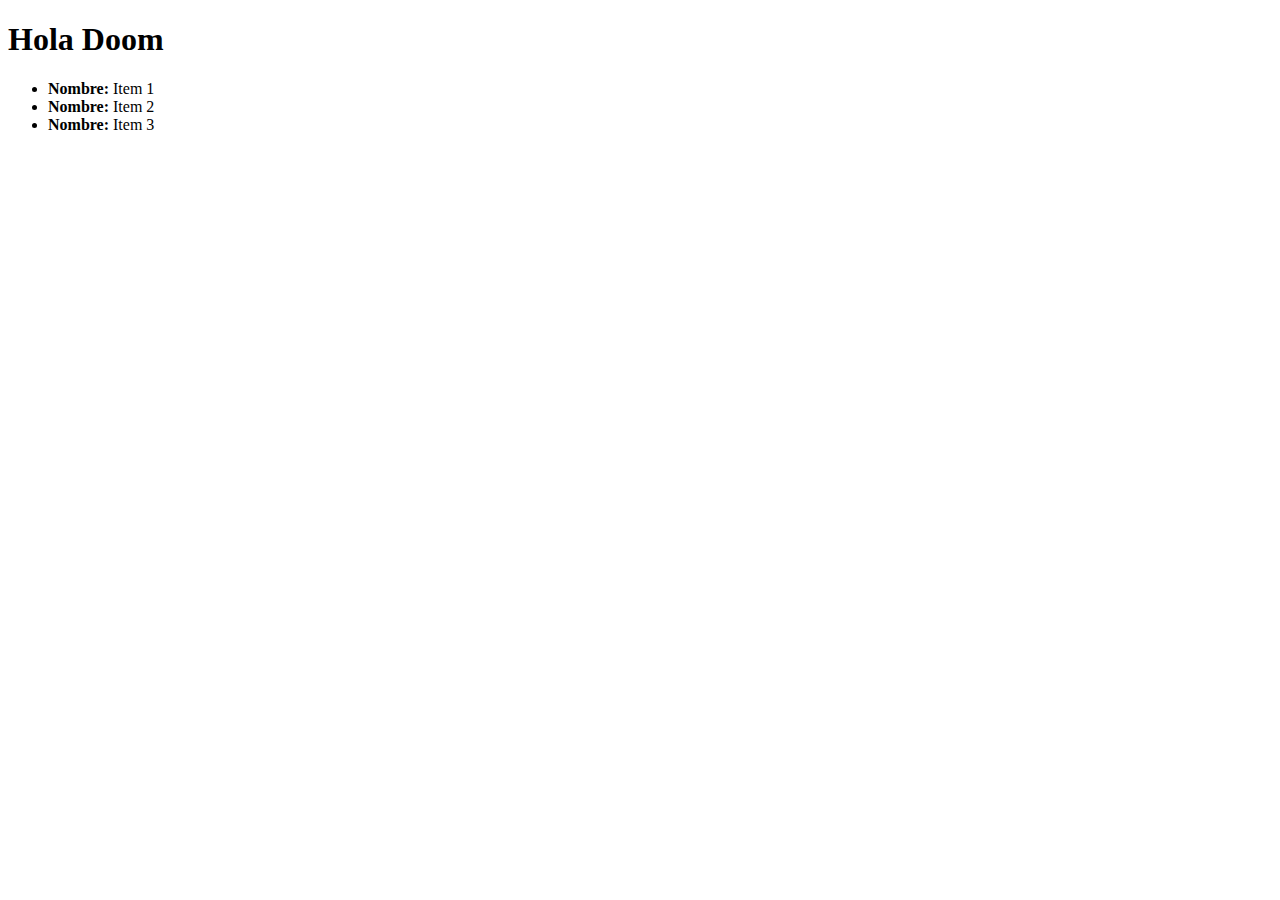
<file: index.html>
<!DOCTYPE html>
<html lang="es">
<head>
    <meta charset="UTF-8">
    <meta name="viewport" content="width=device-width, initial-scale=1.0">
    <title>Hola Doom</title>
</head>
<body>
    <h1>Hola Doom</h1>
    <ul id="lista">

    </ul>

    <template id="template-li">
        <li class="list">
            <b>Nombre: </b><span class="text-danger"></span>
        </li>
    </template> 
    <script src="app.js"></script>
</body>
</html>
</file>
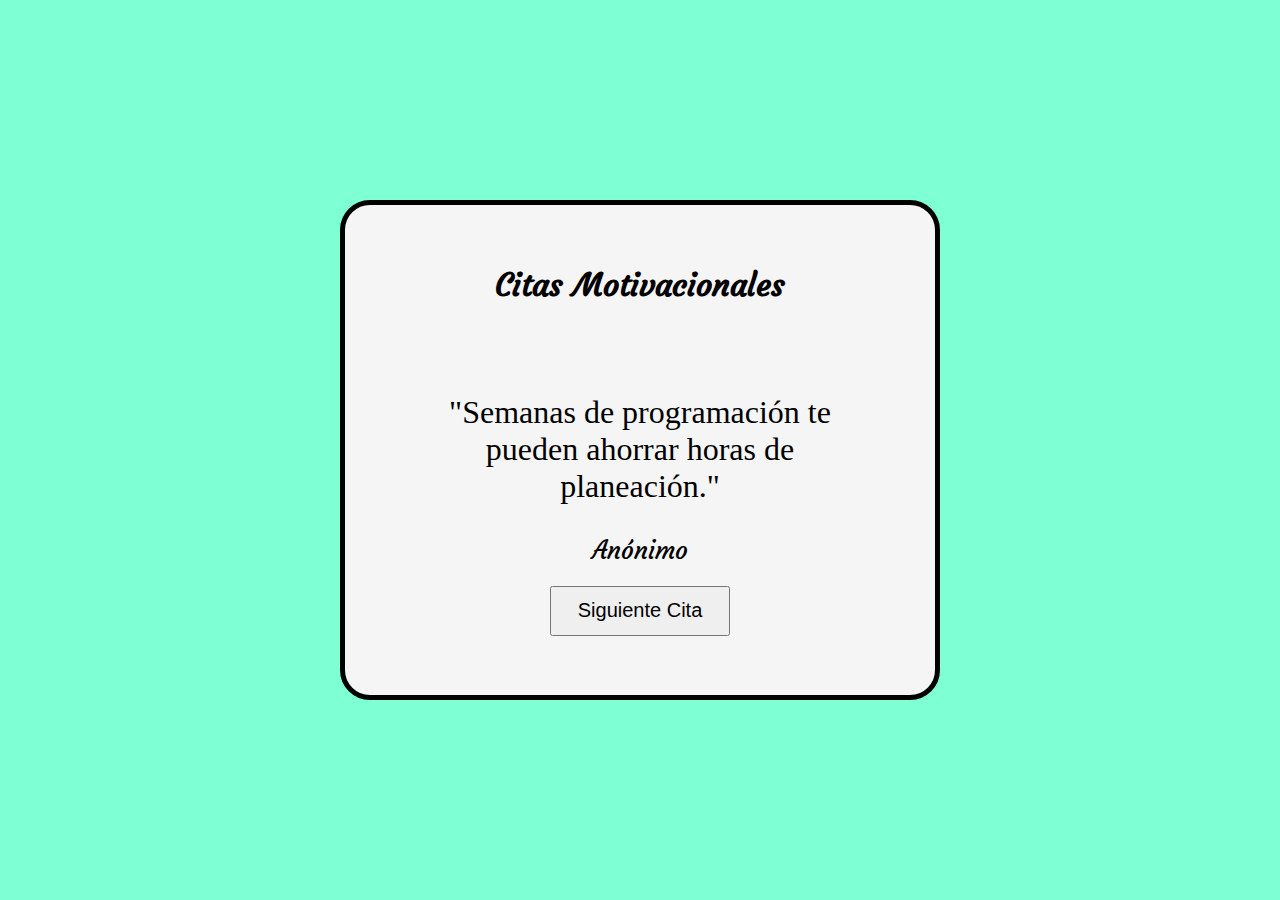
<file: indexCitasAleatorias.html>
<!DOCTYPE html>
<html lang="es">
<head>
    <meta charset="UTF-8">
    <meta name="viewport" content="width=device-width, initial-scale=1.0">
    <title>Citas Aleatorias</title>
    <link href="https://cdn.jsdelivr.net/npm/bootstrap@5.3.1/dist/css/bootstrap.min.css" rel="stylesheet" integrity="sha384-4bw+/aepP/YC94hEpVNVgiZdgIC5+VKNBQNGCHeKRQN+PtmoHDEXuppvnDJzQIu9" crossorigin="anonymous">
    <link rel="stylesheet" href="styleCitas.css">
    <link rel="preconnect" href="https://fonts.googleapis.com">
    <link rel="preconnect" href="https://fonts.gstatic.com" crossorigin>
    <link href="https://fonts.googleapis.com/css2?family=Courgette&family=Dancing+Script&display=swap" rel="stylesheet">
</head>
<body>
    <div class="contenedor contenido-centrado">
        <h1 id="titulo" class="contenido-centrado">Citas Motivacionales</h1>
        <div class="contenedor-interno contenido-centrado">
            <p id="cita" class="contenido-centrado"></p>
            <p id="autor" class="contenido-centrado"></p>
            <button type="button" id="boton-cambiar-cita" class="btn btn-primary">Siguiente Cita</button>
        </div>
    </div>
    
    <script src="citas.js"></script>
    <script src="appCitas.js"></script>
</body>
</html>
</file>
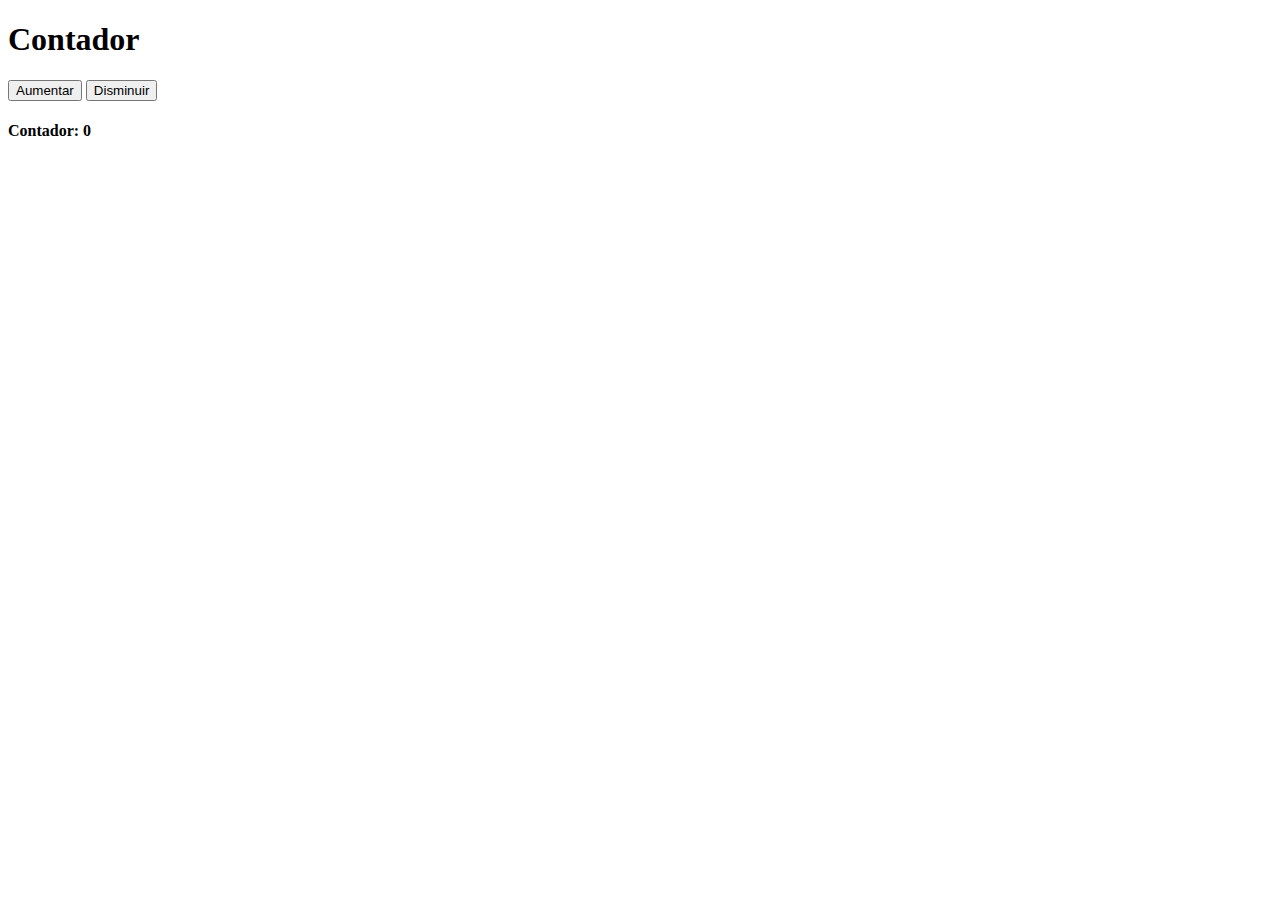
<file: indexClickListener.html>
<!DOCTYPE html>
<html lang="es">
  <head>
    <meta charset="UTF-8" />
    <meta name="viewport" content="width=device-width, initial-scale=1.0" />
    <title>Click Listener</title>
    <link
      href="https://cdn.jsdelivr.net/npm/bootstrap@5.3.1/dist/css/bootstrap.min.css"
      rel="stylesheet"
      integrity="sha384-4bw+/aepP/YC94hEpVNVgiZdgIC5+VKNBQNGCHeKRQN+PtmoHDEXuppvnDJzQIu9"
      crossorigin="anonymous"
    />
  </head>
  <body>
    <div class="container py-5 bg-info text-center">
      <h1>Contador</h1>
      <button class="btn btn-primary">Aumentar</button>
      <button class="btn btn-danger">Disminuir</button>
      <h4 class="my-5">Contador: <span id="span">0</span></h4>
    </div>

    <script src="appClickListener.js"></script>
  </body>
</html>
</file>
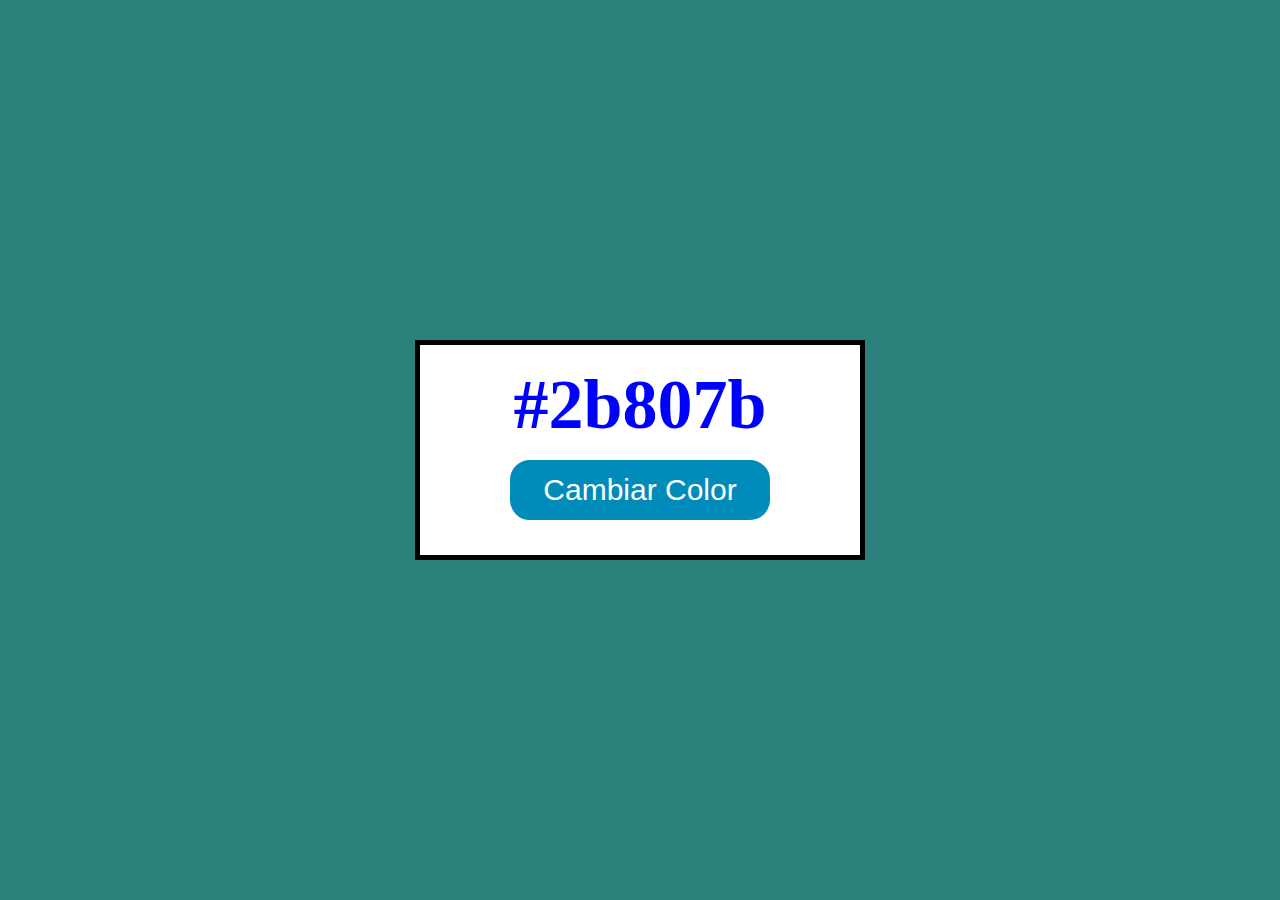
<file: indexColorAleatorio.html>
<!DOCTYPE html>
<html lang="es">
<head>
    <meta charset="UTF-8">
    <meta name="viewport" content="width=device-width, initial-scale=1.0">
    <title>Color Aleatorio</title>
    <link rel="stylesheet" href="styleColorAleatorio.css">
</head>
<body class="centrar-flex">
    <div id="contenedor" class="centrar-flex">
        <p id="color">#2b807b</p>
        <button id="boton-color">Cambiar Color</button>
        
    </div>
<script src="appColorAleatorio.js"></script>   
</body>
</html>
</file>
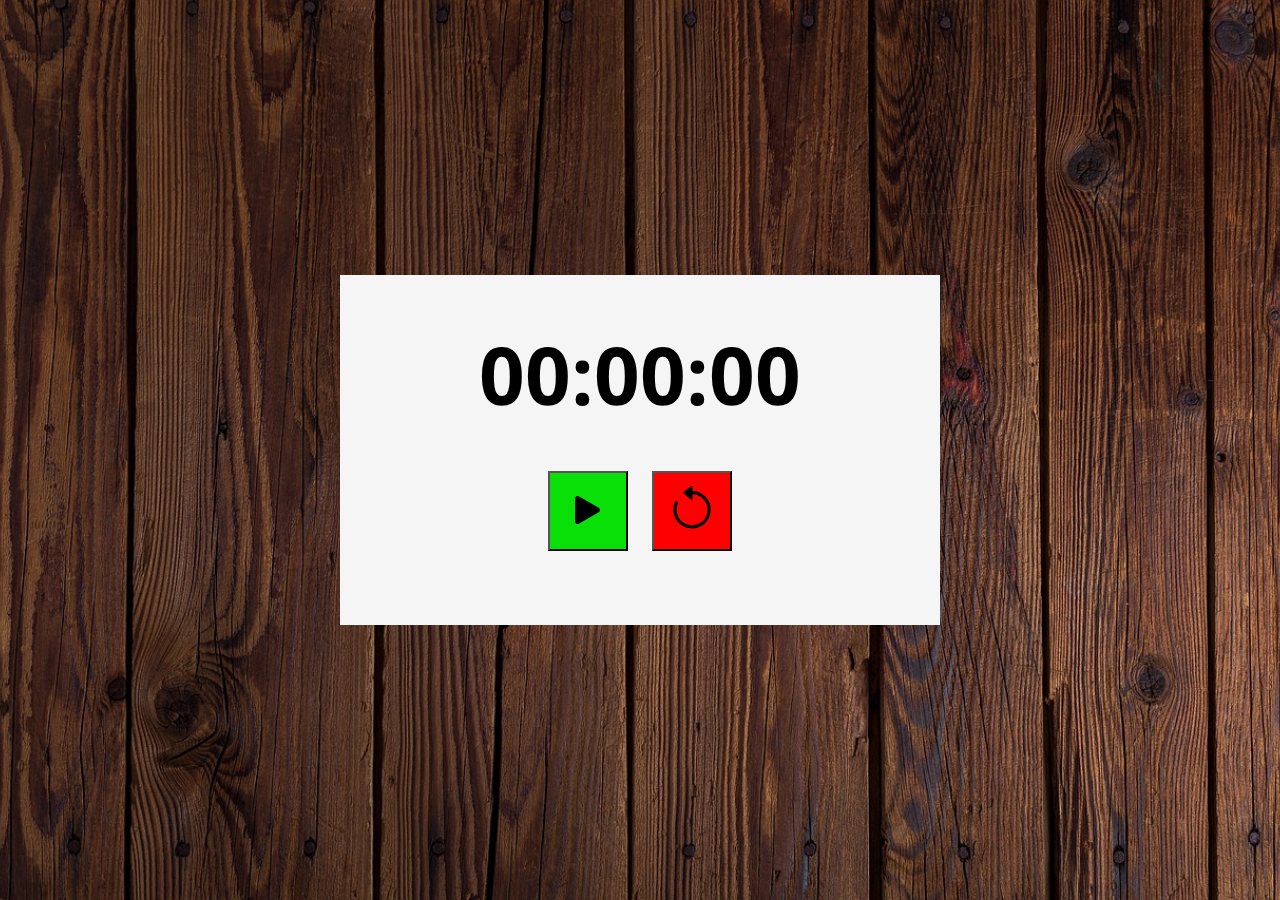
<file: indexCronometro.html>
<!DOCTYPE html>
<html lang="es">
<head>
    <meta charset="UTF-8">
    <meta name="viewport" content="width=device-width, initial-scale=1.0">
    <title>Cronómetro</title>
    <link rel="preconnect" href="https://fonts.googleapis.com">
    <link rel="preconnect" href="https://fonts.gstatic.com" crossorigin>
    <link href="https://fonts.googleapis.com/css2?family=Courgette&family=Dancing+Script&family=Noto+Sans+Thai:wght@500&display=swap" rel="stylesheet">
    <link rel="stylesheet" href="https://cdn.jsdelivr.net/npm/bootstrap-icons@1.10.5/font/bootstrap-icons.css">
    <link rel="stylesheet" href="styleCronometro.css">
</head>
<body>
    <main class="contenedor-principal">
     <div class="contenedor-interno">
         <div id="cronometro">00:00:00</div>
         <div class="contenedor-botones">
             <button id="boton-inicio-pausa" class="boton iniciar">
                <i class="bi bi-play-fill"></i>
             </button>
             <button id="boton-reiniciar" class="boton">
                <i class="bi bi-arrow-counterclockwise"></i>
             </button>
         </div>
     </div>
    </main>
    
    <script src="appCronometro.js"></script>
</body>
</html>
</file>
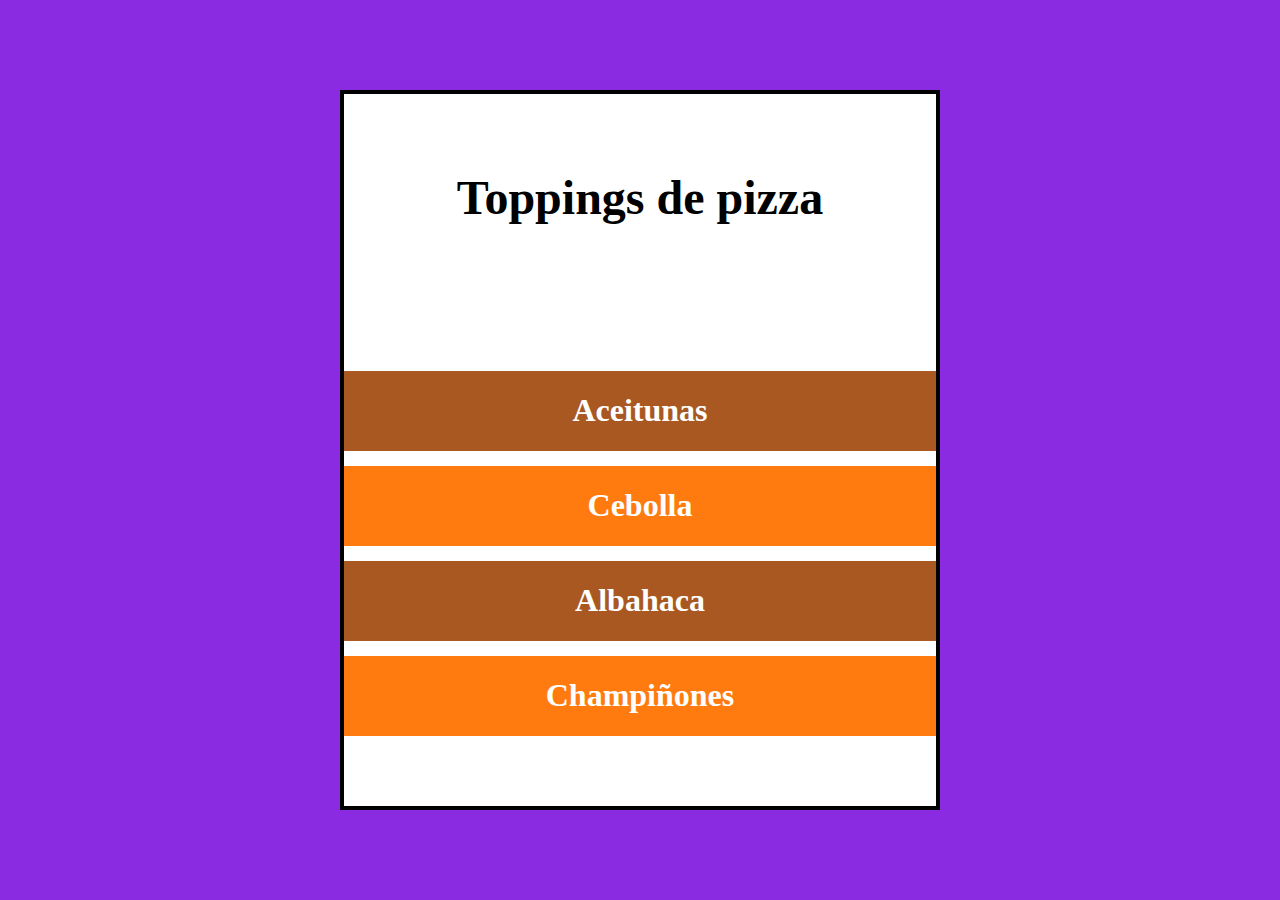
<file: indexDoom.html>
<!DOCTYPE html>
<html lang="es">
<head>
    <meta charset="UTF-8">
    <meta name="viewport" content="width=device-width, initial-scale=1.0">
    <title>Ejemplos Doom</title>
    <link rel="stylesheet" href="styleDoom.css">
</head>
<body>
    <div id="contenedor">
        <h1 id="titulo">Toppings de pizza</h1>
        <ul id="lista-toppings">
            <li  class="topping fondo-marron" id="aceitunas">Aceitunas</li>
            <li class="topping fondo-naranja">Cebolla</li>
            <li class="topping fondo-marron" id="albahaca">Albahaca</li>
            <li class="topping fondo-naranja">Champiñones</li>

        </ul>
    </div>
    <script src="appDoom.js"></script>
</body>
</html>
</file>
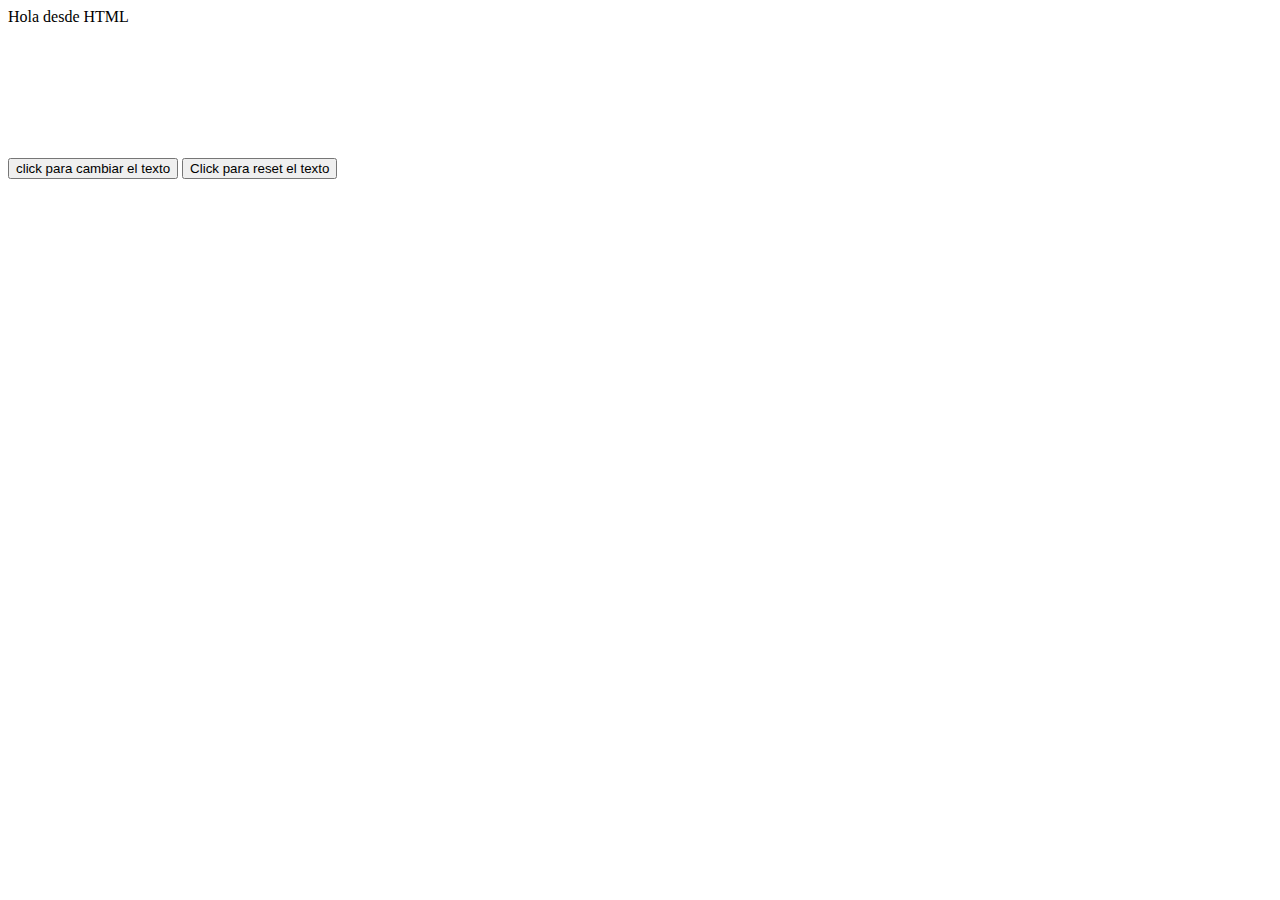
<file: indexEjercicio1.html>
<!DOCTYPE html>
<html lang="es">
<head>
    <meta charset="UTF-8">
    <meta name="viewport" content="width=device-width, initial-scale=1.0">
    <title>Ejercicio1</title>
    <link
    href="https://cdn.jsdelivr.net/npm/bootstrap@5.3.1/dist/css/bootstrap.min.css"
    rel="stylesheet"
    integrity="sha384-4bw+/aepP/YC94hEpVNVgiZdgIC5+VKNBQNGCHeKRQN+PtmoHDEXuppvnDJzQIu9"
    crossorigin="anonymous"
  />
</head>
<body>
    <div class="container p-5 bg-info">
        <div class="container bg-danger rounded-5" style="width: 150px; height: 150px;">
            <span id="span" class="mensaje p-5 d-flex justify-content-center">Hola desde HTML</span>
        </div>

        <div class="container d-flex justify-content-center gap-4 mt-5">
            <button type="button" class="btn btn-primary g-5">click para cambiar el texto</button>
            <button type="button" class="btn btn-danger " >Click para reset el texto</button>
        </div>
        

    </div>
    
    <script src="app.indexEjercicio1.js"></script>
</body>
</html>
</file>
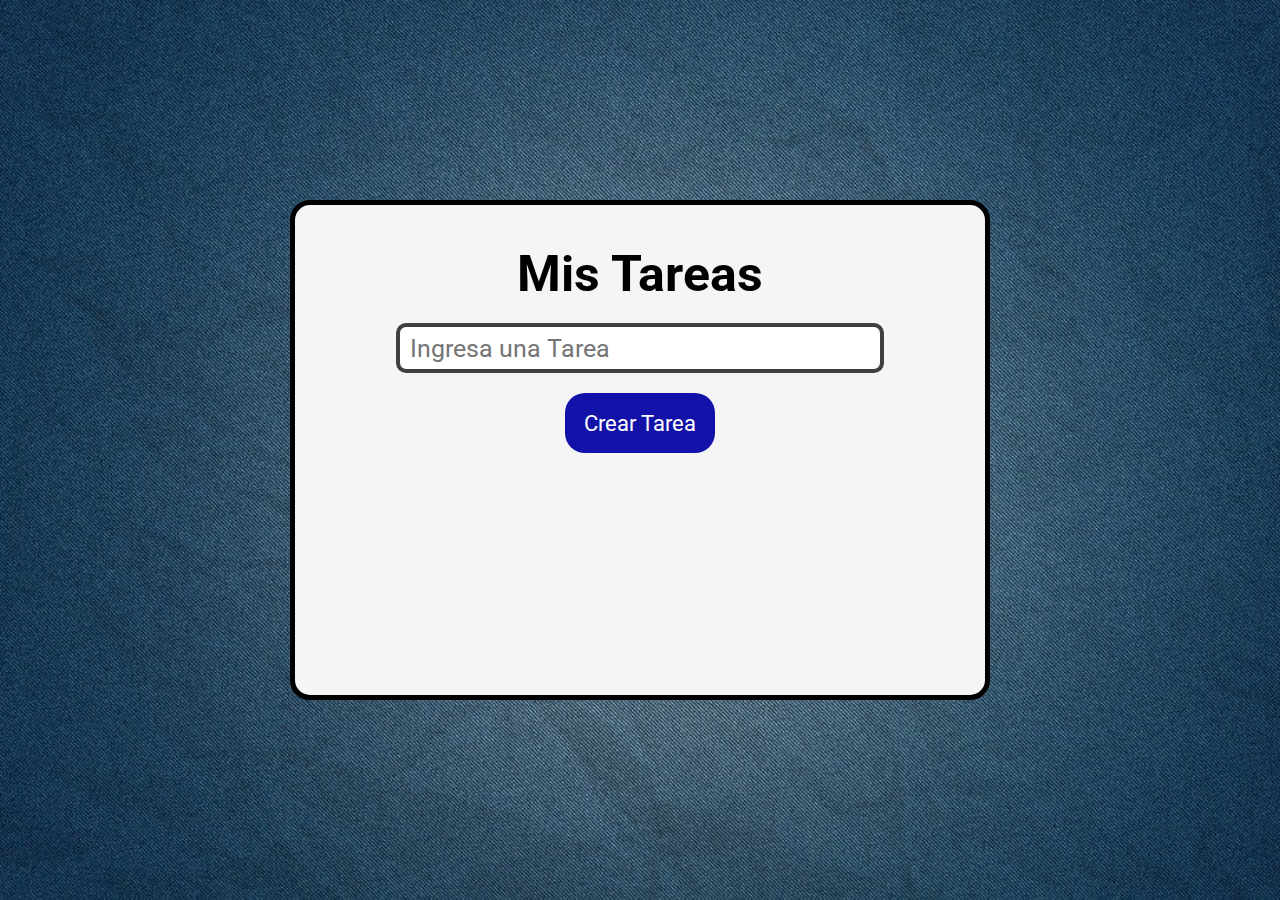
<file: indexListaTareas.html>
<!DOCTYPE html>
<html lang="es">
<head>
    <meta charset="UTF-8">
    <meta name="viewport" content="width=device-width, initial-scale=1.0">
    <title>Lista de Tareas</title>
    <link rel="stylesheet" href="https://cdn.jsdelivr.net/npm/bootstrap-icons@1.10.5/font/bootstrap-icons.css">
    <link rel="preconnect" href="https://fonts.googleapis.com">
    <link rel="preconnect" href="https://fonts.gstatic.com" crossorigin>
    <link href="https://fonts.googleapis.com/css2?family=Courgette&family=Dancing+Script&family=Noto+Sans+Thai:wght@500&family=Roboto:wght@400;700&display=swap" rel="stylesheet">
    <link rel="stylesheet" href="styleListaTareas.css">
</head>
<body>
    <main class="contenedor">
        <h1>Mis Tareas</h1>
        <input id="ingresar-tarea" placeholder="Ingresa una Tarea">
        <button type="submint">Crear Tarea</button>
        <div id="lista-de-tareas"></div>

    </main>
    
    <script src="appListaTareas.js"></script>
</body>
</html>
</file>
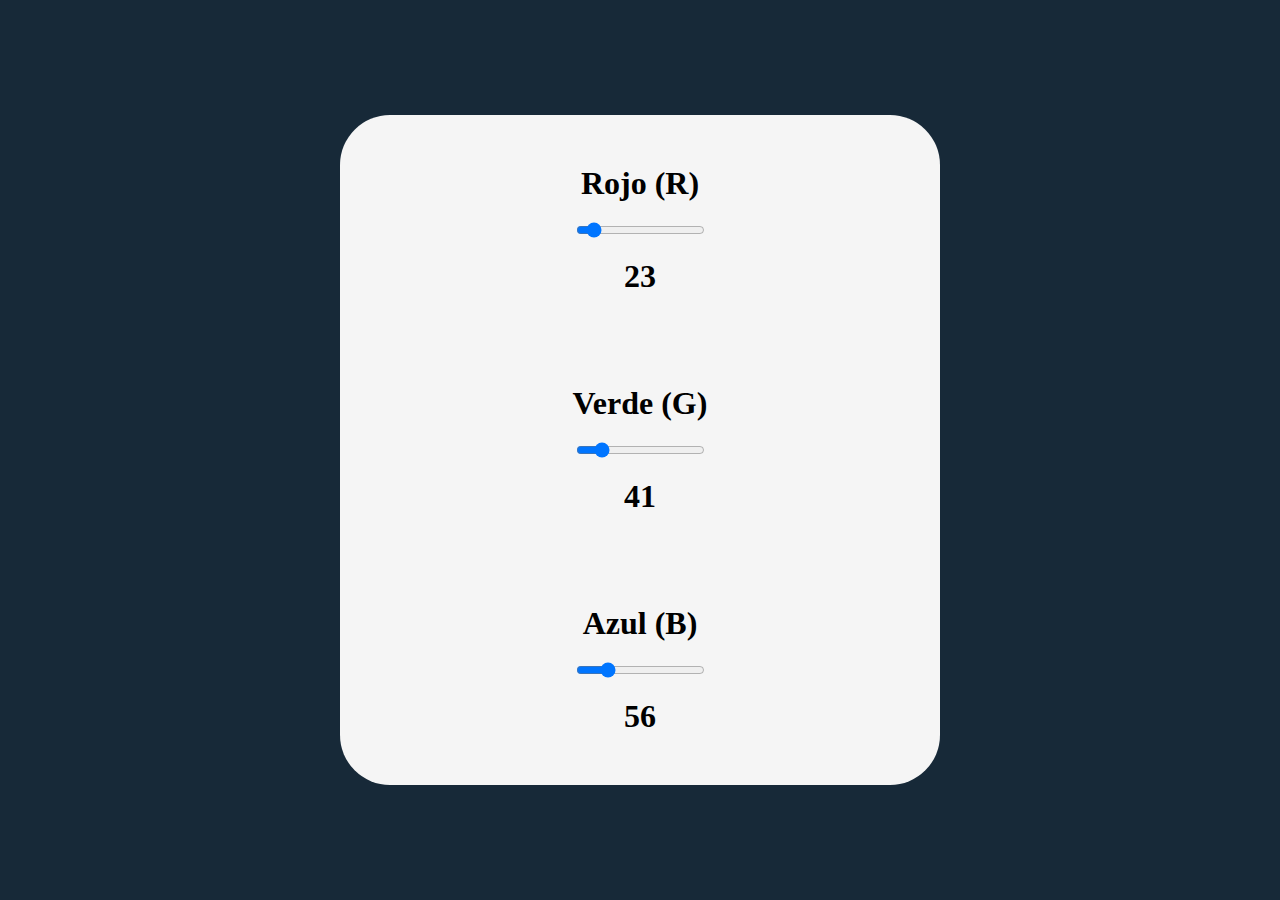
<file: indexRgb.html>
<!DOCTYPE html>
<html lang="es">
<head>
    <meta charset="UTF-8">
    <meta name="viewport" content="width=device-width, initial-scale=1.0">
    <title>Colores RGB</title>
    <link rel="stylesheet" href="styleRgb.css">
</head>
<body>
    <div class="contenedor-principal">
        <div class="contenedor-interno">
            <div class="color">
                <label for="rojo"> Rojo (R)</label>
                <input id="rojo" type="range" min="0" max="255" value="23" step="1">
                <p id="texto-rojo"></p>
            </div>
            <div class="color">
                <label for="verde">Verde (G)</label>
                <input id="verde" type="range" min="0" max="255" value="41" step="1">
                <p id="texto-verde"></p>
            </div>
            <div class="color">
                <label for="azul">Azul (B)</label>
                <input id="azul" type="range" min="0" max="255" value="56" step="1" />
                <p id="texto-azul"></p>
            </div>
        </div>
    </div>
    

    <script src="appRgb.js"></script>
</body>
</html>
</file>
<file: styleCitas.css>
*{
    margin: 0;
    padding: 0;
    box-sizing: border-box;
}

body{
    display: flex;
    justify-content: center;
    align-items: center;
    height: 100vh;
    text-align: center;
    background-color: aquamarine;
}

.contenido-centrado{
    display: flex;
    flex-wrap:wrap;
    align-items: center;
    justify-content: center;

}

.contenedor{
    width: 80vh;
    max-width: 600px;
    min-height: 500px;
    padding: 20px;
    background-color: whitesmoke;
    border: 5px solid black;
    border-radius: 30px;
}

.contenedor-interno{
    width: 80%;
}

#titulo{
    width: 100%;
    font-weight: bold;
    text-align: center;
    font-family: 'courgette', cursive;
}

#cita{
    font-size: 32px;
    width: 100%;
    display: flex;
    align-items: center;
    justify-content: center;
    text-align: center;
    margin: 10px;
}

#autor{
    width: 100%;
    font-size: 25px;
    display: flex;
    align-items: center;
    justify-content: center;
    padding: 20px;
    font-family: 'courgette', cursive;
}

#boton-cambiar-cita{
    width: 180px;
    height: 50px;
    font-size: 20px;
}
</file>
<file: styleColorAleatorio.css>
*{
    margin: 0;
    padding: 0;
    box-sizing: border-box;
}

body{
    height: 100vh;
    background-color: #2b807b;
    text-align: center;
}

.centrar-flex{
    display: flex;
    justify-content: center;
    align-items: center;
}

#contenedor{
    height: 220px;
    width: 450px;
    background-color: white;
    border: solid 5px black;
    flex-wrap: wrap;
    flex-direction: column;
}

#color{
    font-size: 70px;
    font-weight: bold;
    color:blue
}

button{
    font-size: 30px;
    color: white;
    border-radius: 20px;
    margin: 15px;
    padding: 10px 30px;
    background-color: #008cba;
    border: 3px solid #008cba;
    user-select: none;
    transition-duration: 0.4s;
    cursor: pointer;
}
 
button:hover{
    background-color: #05455a;
}
</file>
<file: styleCronometro.css>
*{
    margin: 0;
    padding: 0;
    box-sizing: border-box;
}

body{
    height: 100vh;
    display: flex;
    justify-content: center;
    align-items: center;
    text-align: center;
    background: url('Imagen/madera.jpg') no-repeat center center/cover;
}

.contenedor-principal{
    width: 80vh;
    max-width: 600px;
    min-height: 350px;
    display: flex;
    flex-wrap: wrap;
    justify-content: center;
    align-items: center;
    background-color: whitesmoke;
}

.contenedor-botones{
    padding:20px;
}

#cronometro{
    width: 100%;
    font-size: 80px;
    font-weight: bold;
    user-select: none;
    font-family: 'Noto Sans Thai', sans-serif;
}

.boton{
    width: 80px;
    height: 80px;
    font-size: 50px;
    margin: 10px;
    padding: 10px; 
    cursor: pointer;  
}
#boton-inicio-pausa.iniciar,
#boton-inicio-pausa.iniciar i{
    background-color: #08e008;
}
#boton-inicio-pausa.pausar,
#boton-inicio-pausa.pausar i{
    background-color: #ffdc00;
}
#boton-reiniciar{
    background-color: red;
}
</file>
<file: styleDoom.css>
*{
    margin: 0;
    padding: 0;
    box-sizing: border-box;
}

body{
    display: flex;
    justify-content: center;
    align-items: center;
    height: 100vh;
    text-align: center;
    background-color: blueviolet;
}

#contenedor{
    display: flex;
    flex-wrap: wrap;
    justify-content: center;
    align-items: center;
    min-height: 80vh;
    width: 80vh;
    max-width: 600px;
    background-color: white;
    border: 4px solid black;
    
}

h1{
    font-size: 3rem;
    width: 100%;
    margin: 20px 10px;

}
ul{
    width: 100%;
    height: 100%;
}

.topping{
    font-size: 2rem;
    font-weight: bold;
    color: white;
    display: flex;
    flex-wrap: wrap;
    justify-content:center;
    align-items: center;
    width: 100%;
    height:80px;
    margin: 15px 0;
}

.fondo-marron{
    background-color: #aa5822;
}
.fondo-naranja{
    background-color: #ff7b0f;
}
</file>
<file: styleListaTareas.css>
*{
    margin: 0;
    padding: 0;
    box-sizing: border-box;
    font-family: 'Roboto', sans-serif ;
}

body{
    min-height: 100vh;
    display: flex;
    justify-content: center;
    align-items: center;
    text-align: center;
    padding: 40px 0;
    background:url(Imagen/fondo.jpg) no-repeat center center/cover;
}

.contenedor{
    width: 700px;
    min-height: 500px;
    background-color: whitesmoke;
    padding: 40px;
    border:5px solid black;
    border-radius: 20px;
    display: flex;
    align-items: center;
    flex-wrap: wrap;
    flex-direction: column;
    /* NO SE UTILIZA justify-content: CENTER PARA MANTENER LAS TAREAS EN LA PARTE SUPERIOR */
}

h1{
    font-size: 50px;
    font-weight: bold;
}

input{
    width: 80%;
    height: 50px;
    font-size: 25px;
    margin: 20px;
    padding: 10px;
    border: 4px solid #404040;
    border-radius: 10px;
}

button{
    width: 150px;
    height: 60px;
    padding: 10px;
    color: white;
    background-color: #1312a8;
    font-size: 22px;
    border-radius: 20px;
    border: none;
    cursor:pointer;
    user-select: none;
}

#lista-de-tareas{
    width: 80%;
    margin-top: 20px;
}

.tarea{
    width: 100%;
    min-height: 70px;
    font-size: 25px;
    padding: 10px;
    margin-top: 10px;
    color: white;
    background-color: #407ba6;
    border:2px solid black;
    border-radius: 10px;
    display:flex;
    align-items: center;
    justify-content: space-between;
    text-align: center;
}

.tarea.completada{
    text-decoration: line-through;
    background-color: black;
    border:none;
}
.tarea p{
    max-width: 350px;
}

i{
    margin: 5px;
    padding: 10px;
    cursor:pointer;
}

.icono-completar{
    color:rgb(0,255, 0);
}

.icono-eliminar{
    color:rgb(255, 255, 255);
}

.icono-completar:hover,
.icono-eliminar:hover{
    background-color: rgb(255, 255,255, 0.523);
}
</file>
<file: styleRgb.css>
*{
    margin: 0;
    padding: 0;
    box-sizing: border-box;
}
body{
    height: 100vh;
    display: flex;
    justify-content: center;
    align-items: center;
    background-color: rgb(23, 41, 56);
}

 .contenedor-principal{
    width: 50vw;
    max-width: 600px;
    min-height: 350px;
    display: flex;
    flex-wrap: wrap;
    justify-content: center;
    align-items: center;
    background-color: whitesmoke;
    border-radius: 50px ;
 }

 /* estilos para el div color */

 .color{
    padding: 20px;
    margin: 10px;
    font-size: 2em;
    font-weight: bold;
    display: flex;
    flex-direction: column;/* ditribuye en columna el nombre del color con la barra de selección*/
    justify-content: space-around;
    align-items: center;
 }

 label,
 p{
    margin: 20px;
 }
</file>
